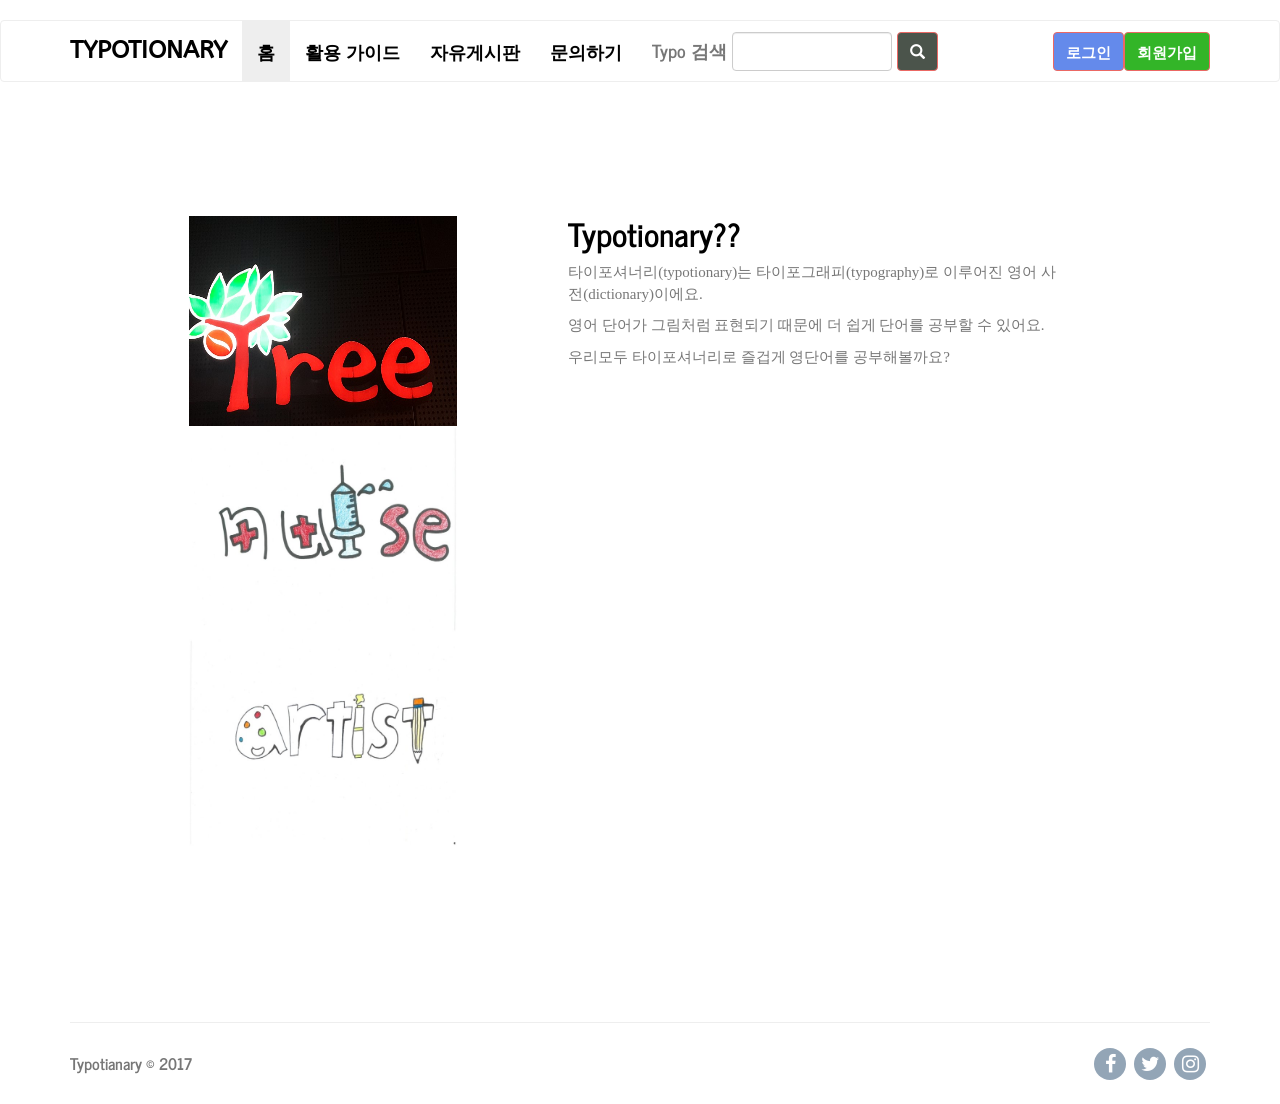
<file: project/index.html>
<!DOCTYPE html>
<html>

<head>
    <meta charset="utf-8">
    <meta name="viewport" content="width=device-width, initial-scale=1.0">
    <title>findex</title>
    <link rel="stylesheet" href="assets/bootstrap/css/bootstrap.min.css">
    <link rel="stylesheet" href="https://fonts.googleapis.com/css?family=News+Cycle:400,700">
    <link rel="stylesheet" href="https://fonts.googleapis.com/css?family=ABeeZee">
    <link rel="stylesheet" href="assets/fonts/font-awesome.min.css">
    <link rel="stylesheet" href="assets/css/user.css">
    <link rel="stylesheet" href="assets/css/Contact-Form-Clean.css">
</head>

<body>
    <div>
        <nav class="navbar navbar-default">
            <div class="container">
                <div class="navbar-header"><a class="navbar-brand navbar-link" href="index.html" style="font-family:ABeeZee, sans-serif;">TYPOTIONARY </a>
                    <button class="navbar-toggle collapsed" data-toggle="collapse" data-target="#navcol-1"><span class="sr-only">Toggle navigation</span><span class="icon-bar"></span><span class="icon-bar"></span><span class="icon-bar"></span></button>
                </div>
                <div class="collapse navbar-collapse" id="navcol-1">
                    <ul class="nav navbar-nav">
                        <li class="active" role="presentation"><a href="index.html">홈 </a></li>
                        <li role="presentation"><a href="./guide.php">활용 가이드 </a></li>
                        <li role="presentation"><a href="./freeboard">자유게시판 </a></li>
                        <li role="presentation"><a href="contact.php">문의하기 </a></li>
                    </ul>
                    <form action = "./search.php" class="navbar-form navbar-left" target="_self" method="get">
                        <div class="form-group">
                            <label class="control-label" for="search-field">Typo 검색</label>
                            <input class="form-control search-field" type="search" name="searchWord" id="search-field">
                        </div>
                        <button class="btn btn-primary" type="submit" style="background-color:rgb(75,84,75);"> <i class="glyphicon glyphicon-search"></i></button>
                    </form>
                    <a class="btn btn-primary navbar-btn navbar-right" role="button" href="./member/signUpForm.php" style="background-color:rgb(51,181,40);"><strong>회원가입</strong> </a>
                    <a class="btn btn-primary navbar-btn navbar-right" role="button" href="./member"style="background-color:rgb(100,138,235);"><strong>로그인</strong> </a></div>
            </div>
        </nav>
    </div>
    <div class="container" style="padding:134px;">
        <div class="row product" style="width:910px;">
            <div class="col-md-5 col-md-offset-0"><img src="assets/img/tree.jpg" style="height:210px;width:268px;"><img src="assets/img/nurse.jpg" style="height:210px;width:268px;"><img src="assets/img/artist.jpg" style="height:210px;width:268px;"></div>
            <div class="col-md-7" style="width:520;">
                <h2>Typotionary??</h2>
                <p>타이포셔너리(typotionary)는 타이포그래피(typography)로 이루어진 영어 사전(dictionary)이에요.</p>
                <p>영어 단어가 그림처럼 표현되기 때문에 더 쉽게 단어를 공부할 수 있어요.</p>
                <p>우리모두 타이포셔너리로 즐겁게 영단어를 공부해볼까요? </p>
            </div>
            <div class="col-md-12"></div>
        </div>
    </div>
    <footer class="site-footer">
        <div class="container">
            <hr>
            <div class="row">
                <div class="col-sm-6">
                    <h5>Typotianary © 2017</h5></div>
                <div class="col-sm-6 social-icons"><a href="#"><i class="fa fa-facebook"></i></a><a href="#"><i class="fa fa-twitter"></i></a><a href="#"><i class="fa fa-instagram"></i></a></div>
            </div>
        </div>
    </footer>
    <script src="assets/js/jquery.min.js"></script>
    <script src="assets/bootstrap/js/bootstrap.min.js"></script>
</body>

</html>
</file>
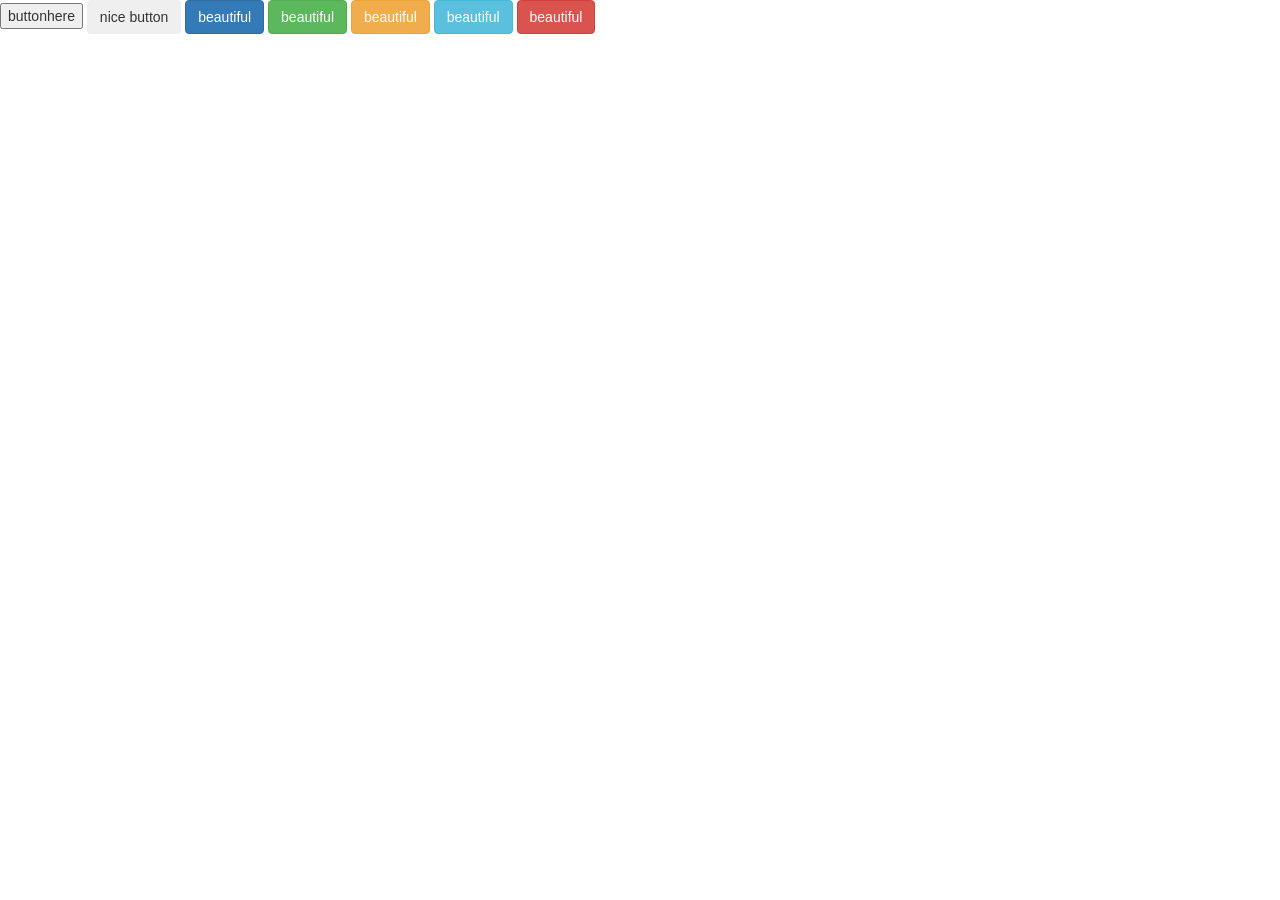
<file: project/engstudy/bootstrap/index.html>
<!DOCTYPE html>
<html lang="en">
<head>
    <meta charset="UTF-8">
    <title>Title</title>
    <link rel="stylesheet" href="css/bootstrap.css">
</head>
<body>

<button type="button">buttonhere</button>

<button type="button" class="btn">nice button</button>

<button type="button" class="btn btn-primary">beautiful</button>

<button type="button" class="btn btn-success">beautiful</button>

<button type="button" class="btn btn-warning">beautiful</button>

<button type="button" class="btn btn-info">beautiful</button>

<button type="button" class="btn btn-danger" >beautiful</button>

<script src="https://ajax.googleapis.com/ajax/libs/jquery/1.12.4/jquery.min.js"></script>
<script type="text/javascript" src="js/bootstrap.js"></script>
</body>
</html>
</file>
<file: project/assets/css/user.css>
.breadcrumb {
  text-align:center;
  background-color:transparent;
  border-bottom:1px solid #eee;
  padding-top:12px;
  padding-bottom:12px;
  margin-bottom:40px;
}

nav.navbar.navbar-default {
  margin-bottom:0px;
}

@media (min-width:992px) {
  .product h2 {
    margin-top:0;
  }
}

.navbar .navbar-brand {
  font-size:24px;
  line-height:18px;
}

.reviewer-name {
  margin-right:10px;
}

.site-footer {
  padding:20px 0;
  text-align:center;
}

@media (min-width:768px) {
  .site-footer h5 {
    text-align:left;
  }
}

.site-footer h5 {
  color:inherit;
  font-size:16px;
}

.site-footer .social-icons a:hover {
  opacity:1;
}

.site-footer .social-icons a {
  display:inline-block;
  width:32px;
  border:none;
  font-size:20px;
  border-radius:50%;
  margin:4px;
  color:#fff;
  text-align:center;
  background-color:#798FA5;
  height:32px;
  opacity:0.8;
  line-height:32px;
}

@media (min-width:768px) {
  .site-footer .social-icons {
    text-align:right;
  }
}

.btn.write-review {
  float:right;
  margin-top:-6px;
}

body{padding-top:20px;}
.carousel {
  margin-bottom: 0;
  padding: 0 40px 30px 40px;
}
/* The controlsy */
.carousel-control {
  left: -12px;
  height: 40px;
  width: 40px;
  background: none repeat scroll 0 0 #222222;
  border: 4px solid #FFFFFF;
  border-radius: 23px 23px 23px 23px;
  margin-top: 90px;
}
.carousel-control.right {
  right: -12px;
}
/* The indicators */
.carousel-indicators {
  right: 50%;
  top: auto;
  bottom: -10px;
  margin-right: -19px;
}
/* The colour of the indicators */
.carousel-indicators li {
  background: #cecece;
}
.carousel-indicators .active {
  background: #428bca;
}
</file>
<file: project/assets/css/Contact-Form-Clean.css>
.contact-clean {
  background:#f1f7fc;
  padding:80px 0;
}

@media (max-width:767px) {
  .contact-clean {
    padding:20px 0;
  }
}

.contact-clean form {
  max-width:480px;
  width:90%;
  margin:0 auto;
  background-color:#ffffff;
  padding:40px;
  border-radius:4px;
  color:#505e6c;
  box-shadow:1px 1px 5px rgba(0,0,0,0.1);
}

@media (max-width:767px) {
  .contact-clean form {
    padding:30px;
  }
}

.contact-clean h2 {
  margin-top:5px;
  font-weight:bold;
  font-size:28px;
  margin-bottom:36px;
  color:inherit;
}

.contact-clean .form-group:last-child {
  margin-bottom:5px;
}

.contact-clean form .form-control {
  background:#fff;
  border:1px solid #d4d4d4;
  border-radius:2px;
  box-shadow:1px 1px 1px rgba(0,0,0,0.05);
  outline:none;
  color:inherit;
  padding-left:12px;
  height:42px;
}

.contact-clean form .form-control:focus {
  border:1px solid #b2b2b2;
}

.contact-clean form textarea.form-control {
  min-height:100px;
  max-height:260px;
  padding-top:10px;
  resize:vertical;
}

.contact-clean form .form-control-feedback {
  height:42px;
  line-height:42px;
}

.contact-clean form .help-block {
  margin-top:8px;
  font-size:13px;
}

.contact-clean form .btn {
  padding:16px 32px;
  border:none;
  background:none;
  box-shadow:none;
  text-shadow:none;
  opacity:0.9;
  text-transform:uppercase;
  font-weight:bold;
  font-size:13px;
  letter-spacing:0.4px;
  line-height:1;
  outline:none !important;
}

.contact-clean form .btn:hover {
  opacity:1;
}

.contact-clean form .btn:active {
  transform:translateY(1px);
}

.contact-clean form .btn-primary {
  background-color:#055ada !important;
  margin-top:15px;
  color:#fff;
}
</file>
